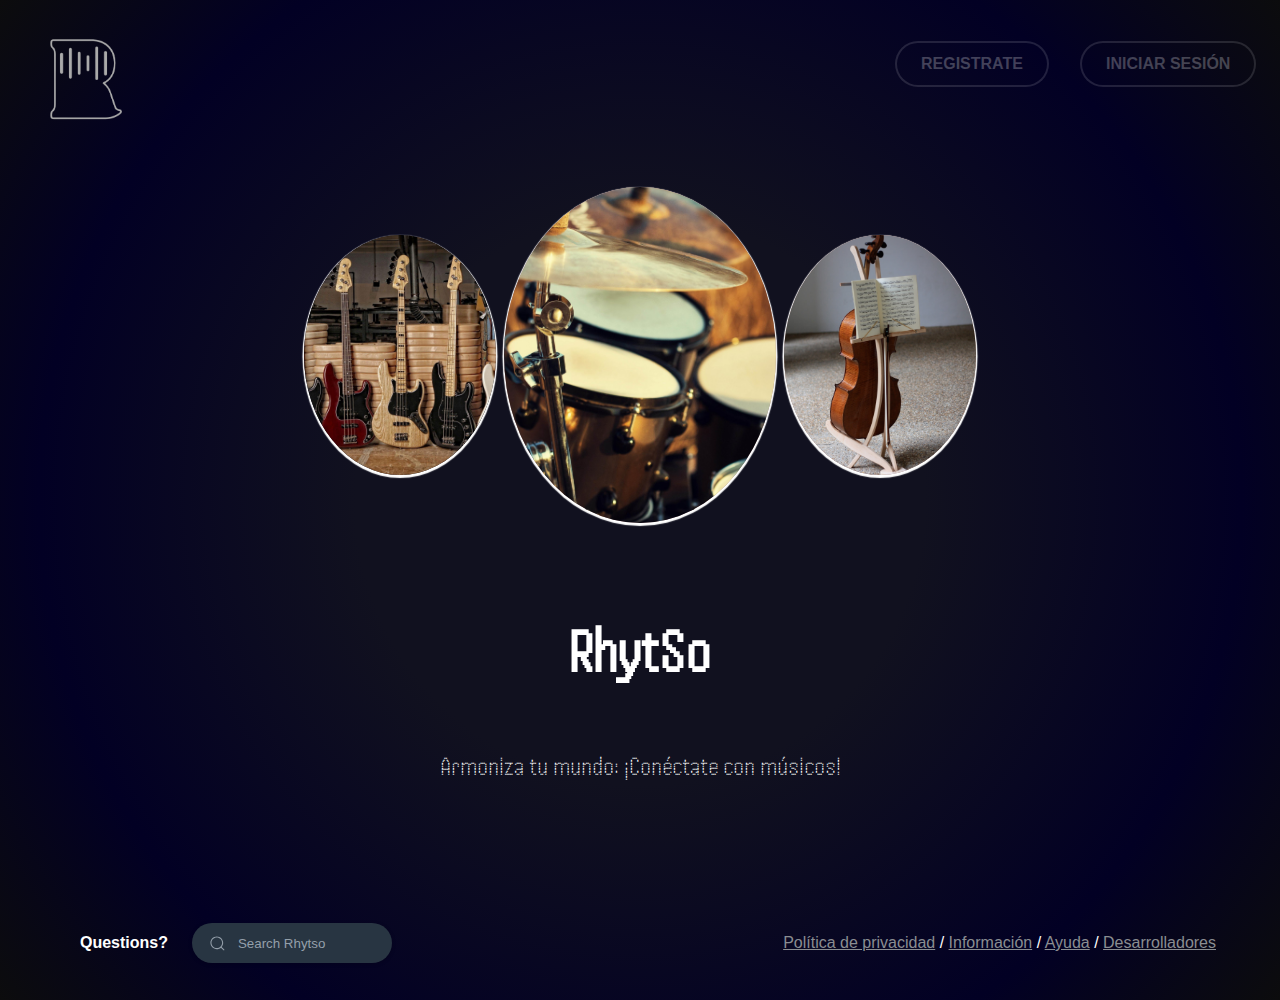
<file: index.html>
<!DOCTYPE html>
<html lang="es">
  <head>
    <meta charset="UTF-8" />
    <meta name="viewport" content="width=device-width, initial-scale=1.0" />
    <title>Rhytso</title>
    <!--css-->
    <link rel="stylesheet" href="styles.css" />
    <!--Google fonts-->
    <link rel="preconnect" href="https://fonts.googleapis.com" />
    <link rel="preconnect" href="https://fonts.gstatic.com" crossorigin />
    <link
      href="https://fonts.googleapis.com/css2?family=Handjet:wght@300&display=swap"
      rel="stylesheet"
    />
  </head>
  <body>


    <!--Header-->
    <nav class="navbar">
      <div class="container">
        <a class="navbar-logo" href="#">
          <img src="assets/logopng.png" alt="logo" />
        </a>

        <a class="nav-opt rgt" href="application.html"> INICIAR SESIÓN</a>
        <a class="nav-opt regis" href="registration.html"> REGISTRATE</a>
      </div>
    </nav>

    <!--Slider-->
    <main class="slider">
      <div class="item-1"><img src="assets/bass.jpg" alt="" /></div>
      <div class="item-2"><img src="assets/drums.jpg" alt="" /></div>
      <div class="item-3"><img src="assets/cello.jpg" alt="" /></div>
    </main>

    <!--Animated title-->
    <div class="title-container">
      <h1 class="main-title">RhytSo</h1>
      <h2 class="subtitle">Armoniza tu mundo: ¡Conéctate con músicos!</h2>
    </div>

    <footer class="footer">
      <div class="answer">
        <div>
          <p><b>Questions?</b></p>
        </div>
        <form class="form">
          <label for="search">
            <input
              class="input"
              type="text"
              required=""
              placeholder="Search Rhytso"
              id="search"
            />
            <div class="fancy-bg"></div>
            <div class="search">
              <svg
                viewBox="0 0 24 24"
                aria-hidden="true"
                class="r-14j79pv r-4qtqp9 r-yyyyoo r-1xvli5t r-dnmrzs r-4wgw6l r-f727ji r-bnwqim r-1plcrui r-lrvibr"
              >
                <g>
                  <path
                    d="M21.53 20.47l-3.66-3.66C19.195 15.24 20 13.214 20 11c0-4.97-4.03-9-9-9s-9 4.03-9 9 4.03 9 9 9c2.215 0 4.24-.804 5.808-2.13l3.66 3.66c.147.146.34.22.53.22s.385-.073.53-.22c.295-.293.295-.767.002-1.06zM3.5 11c0-4.135 3.365-7.5 7.5-7.5s7.5 3.365 7.5 7.5-3.365 7.5-7.5 7.5-7.5-3.365-7.5-7.5z"
                  ></path>
                </g>
              </svg>
            </div>
            <button class="close-btn" type="reset">
              <svg
                xmlns="http://www.w3.org/2000/svg"
                class="h-5 w-5"
                viewBox="0 0 20 20"
                fill="currentColor"
              >
                <path
                  fill-rule="evenodd"
                  d="M4.293 4.293a1 1 0 011.414 0L10 8.586l4.293-4.293a1 1 0 111.414 1.414L11.414 10l4.293 4.293a1 1 0 01-1.414 1.414L10 11.414l-4.293 4.293a1 1 0 01-1.414-1.414L8.586 10 4.293 5.707a1 1 0 010-1.414z"
                  clip-rule="evenodd"
                ></path>
              </svg>
            </button>
          </label>
        </form>
      </div>
      <div class="letras">
        <a class="text" href="">Política de privacidad</a>
        <span class="slash"> / </span>
        <a class="text" href="">Información</a>
        <span class="slash"> / </span>
        <a class="text" href="">Ayuda</a>
        <span class="slash"> / </span>
        <a class="text" href="">Desarrolladores</a>
      </div>
    </footer>
  </body>
</html>
</file>
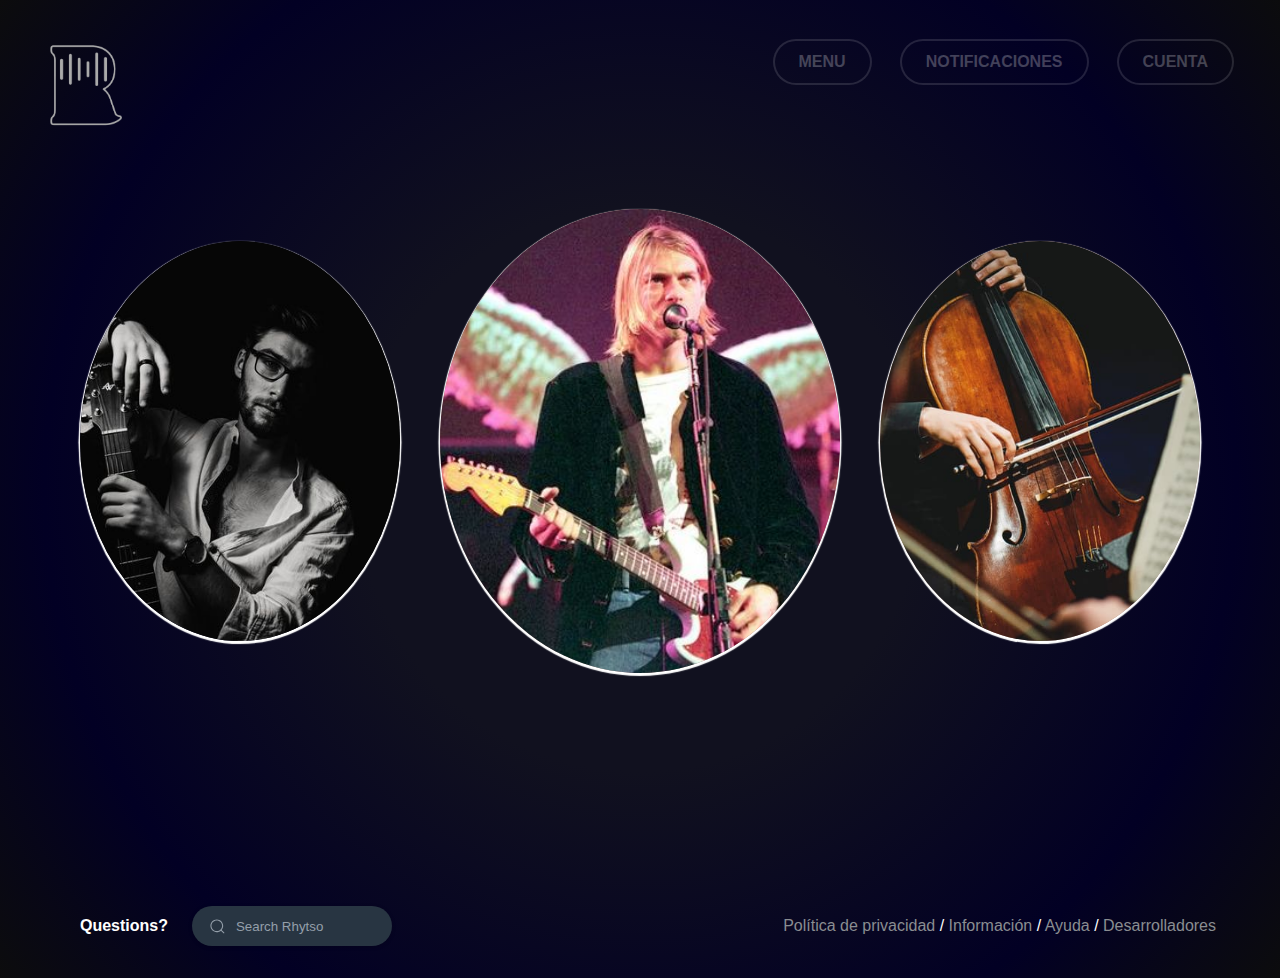
<file: application.html>
<!DOCTYPE html>
<html lang="en">
  <head>
    <meta charset="UTF-8" />
    <meta name="viewport" content="width=device-width, initial-scale=1.0" />
    <title>Document</title>
    <link rel="stylesheet" href="stylesapplication.css" />
  </head>
  <body>
    <nav class="n-var">
       <a href="index.html"><img class="l-logo" src="assets/logopng.png" alt="" /></a> 
      <div class="buttons">
        <div class="dropdown">
          <button class="animated-button">
            <span>MENU</span>
            <span></span>
          </button>
          <div class="dropdown-content">
            <a href="profile.html">Mi perfil</a>
            <a href="">Músicos</a>
            <a href="">Bandas</a>
          </div>
        </div>
        <div class="dropdown">
          <button class="animated-button">
            <span>NOTIFICACIONES</span>
            <span></span>
          </button>
          <div class="dropdown-content">
            <a href="">Mensajes</a>
            <a href="">Solicitudes</a>
            <a href="">Eventos</a>
          </div>
        </div>
        <div class="dropdown">
          <button class="animated-button">
            <span>CUENTA</span>
            <span></span>
          </button>
          <div class="dropdown-content">
            <a href="">Configuración</a>
            <a href="">Comentarios</a>
            <a href="">Cerrar sesión</a>
          </div>
        </div>
      </div>
    </nav>
    <section class="slider">
      <div class="item-1">
        <img src="assets/guitarra.jpg" alt="" />
      </div>
      <div class="item-2">
        <img src="assets/kurt.jpg" alt="" />
      </div>
      <div class="item-3">
        <img src="assets/violin.jpg" alt="" />
      </div>
    </section>
    <footer class="footer">
      <div class="answer">
        <div>
          <p><b>Questions?</b></p>
        </div>
        <form class="form">
          <label for="search">
            <input
              class="input"
              type="text"
              required=""
              placeholder="Search Rhytso"
              id="search"
            />
            <div class="fancy-bg"></div>
            <div class="search">
              <svg
                viewBox="0 0 24 24"
                aria-hidden="true"
                class="r-14j79pv r-4qtqp9 r-yyyyoo r-1xvli5t r-dnmrzs r-4wgw6l r-f727ji r-bnwqim r-1plcrui r-lrvibr"
              >
                <g>
                  <path
                    d="M21.53 20.47l-3.66-3.66C19.195 15.24 20 13.214 20 11c0-4.97-4.03-9-9-9s-9 4.03-9 9 4.03 9 9 9c2.215 0 4.24-.804 5.808-2.13l3.66 3.66c.147.146.34.22.53.22s.385-.073.53-.22c.295-.293.295-.767.002-1.06zM3.5 11c0-4.135 3.365-7.5 7.5-7.5s7.5 3.365 7.5 7.5-3.365 7.5-7.5 7.5-7.5-3.365-7.5-7.5z"
                  ></path>
                </g>
              </svg>
            </div>
            <button class="close-btn" type="reset">
              <svg
                xmlns="http://www.w3.org/2000/svg"
                class="h-5 w-5"
                viewBox="0 0 20 20"
                fill="currentColor"
              >
                <path
                  fill-rule="evenodd"
                  d="M4.293 4.293a1 1 0 011.414 0L10 8.586l4.293-4.293a1 1 0 111.414 1.414L11.414 10l4.293 4.293a1 1 0 01-1.414 1.414L10 11.414l-4.293 4.293a1 1 0 01-1.414-1.414L8.586 10 4.293 5.707a1 1 0 010-1.414z"
                  clip-rule="evenodd"
                ></path>
              </svg>
            </button>
          </label>
        </form>
      </div>
      <div class="letras">
        <a class="text" href="">Política de privacidad</a>
        <span class="slash"> / </span>
        <a class="text" href="">Información</a>
        <span class="slash"> / </span>
        <a class="text" href="">Ayuda</a>
        <span class="slash"> / </span>
        <a class="text" href="">Desarrolladores</a>
      </div>
    </footer>
  </body>
</html>
</file>
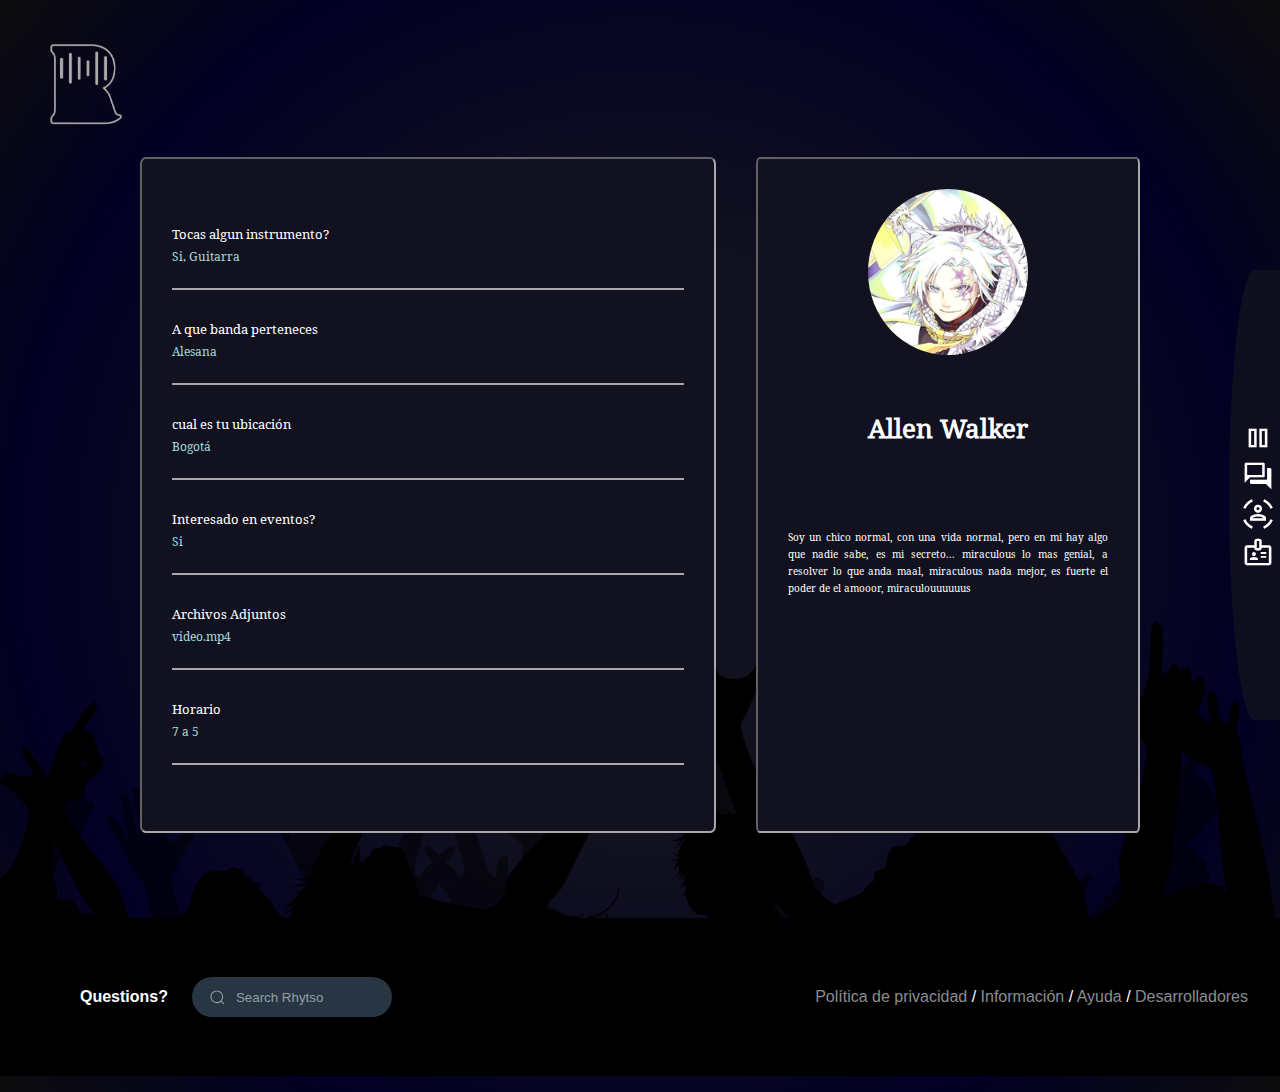
<file: profile.html>
<!DOCTYPE html>
<html lang="en">
<head>
    <meta charset="UTF-8">
    <meta name="viewport" content="width=device-width, initial-scale=1.0">
    <title>RhytSo</title>

    <link rel="stylesheet" href="stylesprofile.css">
    <link rel="stylesheet" href="stylesapplication.css">

    <!-- icoooons -->
    <link rel="stylesheet" href="https://fonts.googleapis.com/icon?family=Material+Icons">
    <link href="https://fonts.googleapis.com/css2?family=Material+Symbols+Outlined" rel="stylesheet" />

</head>
<body>
    
    <nav>
        <a href="index.html"><img src="assets/logopng.png" alt=""></a>
    </nav>

    <div class="navigator">

        <ul class="navi">
            <li><span class="iconnav">&#xe034;</span><span class="icondesc">Inicio</span></li>
            <li><span class="iconnav">&#xe0bf;</span><span class="icondesc">Chat</span></li>
            <a href="application.html"><li><span class="iconnav">&#xec10;</span><span class="icondesc">Conoce</span></li></a>
            <li><span class="iconnav">&#xea67;</span><span class="icondesc">Perfil</span></li>
            
        </ul>
        

    </div>

    

    <section class="profile">

        <div class="containerinfo">

            <span class="info">
                <span class="title">Tocas algun instrumento?</span><br>
                <span class="resp">Si, Guitarra</span>
            </span>
            <span class="info">
                <span class="title">A que banda perteneces</span><br>
                <span class="resp">Alesana</span>
            </span>
            <span class="info">
                <span class="title">cual es tu ubicación</span><br>
                <span class="resp">Bogotá</span>
            </span>
            <span class="info">
                <span class="title">Interesado en eventos?</span><br>
                <span class="resp">Si</span>
            </span>
            <span class="info">
                <span class="title">Archivos Adjuntos</span><br>
                <span class="resp">video.mp4</span>
            </span>
            <span class="info">
                <span class="title">Horario</span><br>
                <span class="resp">7 a 5</span>
            </span>
            

        </div>

        <div class="containerprofile">
            <img src="assets/CrownClown.png" alt="">
           <span class="name">Allen Walker</span>
           <span class="desc">Soy un chico normal, con una vida normal, pero en mi hay algo que nadie sabe, es mi secreto... miraculous lo mas genial, a resolver lo que anda maal, miraculous nada mejor, es fuerte el poder de el amooor, miraculouuuuuus</span>
        </div>

       
    </section>

    
    <footer class="footer">
        <div class="answer">
          <div>
            <p><b>Questions?</b></p>
          </div>
          <form class="form">
            <label for="search">
              <input
                class="input"
                type="text"
                required=""
                placeholder="Search Rhytso"
                id="search"
              />
              <div class="fancy-bg"></div>
              <div class="search">
                <svg
                  viewBox="0 0 24 24"
                  aria-hidden="true"
                  class="r-14j79pv r-4qtqp9 r-yyyyoo r-1xvli5t r-dnmrzs r-4wgw6l r-f727ji r-bnwqim r-1plcrui r-lrvibr"
                >
                  <g>
                    <path
                      d="M21.53 20.47l-3.66-3.66C19.195 15.24 20 13.214 20 11c0-4.97-4.03-9-9-9s-9 4.03-9 9 4.03 9 9 9c2.215 0 4.24-.804 5.808-2.13l3.66 3.66c.147.146.34.22.53.22s.385-.073.53-.22c.295-.293.295-.767.002-1.06zM3.5 11c0-4.135 3.365-7.5 7.5-7.5s7.5 3.365 7.5 7.5-3.365 7.5-7.5 7.5-7.5-3.365-7.5-7.5z"
                    ></path>
                  </g>
                </svg>
              </div>
              <button class="close-btn" type="reset">
                <svg
                  xmlns="http://www.w3.org/2000/svg"
                  class="h-5 w-5"
                  viewBox="0 0 20 20"
                  fill="currentColor"
                >
                  <path
                    fill-rule="evenodd"
                    d="M4.293 4.293a1 1 0 011.414 0L10 8.586l4.293-4.293a1 1 0 111.414 1.414L11.414 10l4.293 4.293a1 1 0 01-1.414 1.414L10 11.414l-4.293 4.293a1 1 0 01-1.414-1.414L8.586 10 4.293 5.707a1 1 0 010-1.414z"
                    clip-rule="evenodd"
                  ></path>
                </svg>
              </button>
            </label>
          </form>
        </div>
        <div class="letras">
          <a class="text" href="">Política de privacidad</a>
          <span class="slash"> / </span>
          <a class="text" href="">Información</a>
          <span class="slash"> / </span>
          <a class="text" href="">Ayuda</a>
          <span class="slash"> / </span>
          <a class="text" href="">Desarrolladores</a>
        </div>
      </footer>



</body>
</html>
</file>
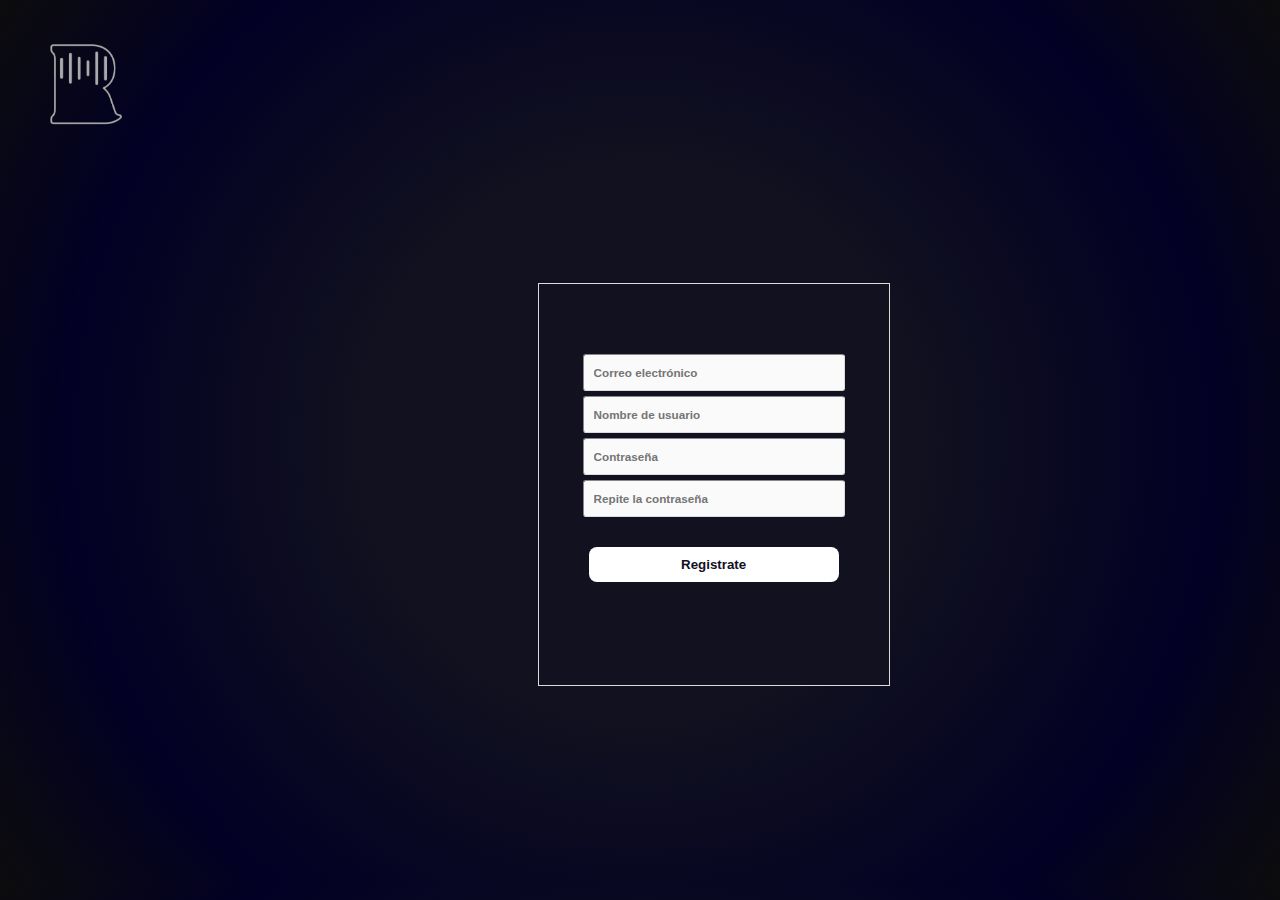
<file: registration.html>
<!DOCTYPE html>
<html lang="en">
<head>
    <meta charset="UTF-8">
    <meta name="viewport" content="width=device-width, initial-scale=1.0">

    <link rel="stylesheet" href="stylesregis.css">
    <title>Rhytso</title>
</head>
<body>

    <nav>
        <a href="index.html"><img src="assets/logopng.png" alt=""></a>
    </nav>
    
 
    <div class="mainregis">

        <div class="contaccount">
  
            <div class="lacc">
                <section class="loginaccount">
  
  
                    <input class="box box1" placeholder="Correo electrónico" type="email" name="" id="">
                    <input class="box" placeholder="Nombre de usuario" type="text" name="" id="">
                    <input class="box" placeholder="Contraseña" type="password" name="" id="">
                    <input class="box" placeholder="Repite la contraseña" type="password" name="" id="">
  
                    <a href="profile.html"><button class="nextaccount">Registrate</button></a>
  
                </section>
            </div>
  
        </div>
  
  
      </div>
  

</body>
</html>
</file>
<file: styles.css>
body {
    padding: 0;
    margin: 0;
    font-family: Arial, sans-serif;
    background: rgb(17, 17, 31);
    background: radial-gradient(circle,
            rgba(17, 17, 31, 1) 35%,
            rgba(2, 0, 36, 1) 74%,
            rgba(12, 12, 13, 1) 100%)
}

.navbar {
    display: flex;
    width: 100%;
    height: 8vh;
}

.container {
    width: 100%;
    height: 6vh;
    margin-top: 1rem;
    align-self: center;
    justify-content: center;
}

.navbar-logo img {

    width: 20vh;
    margin-top: 1.1%;

}

.nav-opt {
    padding: 10px;
    margin-left: 10px;
    margin-right: 25px;
    text-decoration: none;
    float: right;
    margin-top: 2%;

    position: relative;
    padding: 12px 24px;
    border: none;
    font-size: 16px;
    background-color: inherit;
    border-radius: 100px;
    font-weight: 600;
    color: #ffffff40;
    box-shadow: 0 0 0 2px #ffffff20;
    cursor: pointer;
    overflow: hidden;
    transition: all 0.6s cubic-bezier(0.23, 1, 0.32, 1);
    
}



.nav-opt:hover {
  box-shadow: 0 0 0 5px #2195f360;
  background-color: #2196f3;
  color: #ffffff;
  
  transition: all 0.8s cubic-bezier(0.23, 1, 0.32, 1);
}

.nav-opt:active {
  scale: 0.95;
}


.rgt{
   margin-right: 2%;
}


.slider {
    display: flex;
    align-items: center;
    justify-content: center;
    margin-top: 5rem;
    height: 45vh;
}

.item-1 {
    height: 15rem;
    width: 12rem;
    border-radius: 50%;
    margin-right: 9rem;
    box-shadow: white 0px 1.5px 1px 1.5px;
}

.item-1 img {
    object-fit: cover;
    width: 100%;
    height: 100%;
    border-radius: 50%;
}

.item-2 {
    height: 21rem;
    width: 17rem;
    border-radius: 50%;
    position: absolute;
    background-color: #A07E7D;
    box-shadow: white 0px 1.5px 1px 1.5px;
}

.item-2 img {
    object-fit: cover;
    width: 100%;
    height: 100%;
    border-radius: 50%;
}

.item-3 {
    height: 15rem;
    width: 12rem;
    border-radius: 50%;
    margin-left: 9rem;
    background-color: #A07E7D;
    box-shadow: white 0px 1.5px 1px 1.5px;
}

.item-3 img {
    object-fit: cover;
    width: 100%;
    height: 100%;
    border-radius: 50%;
}


.title-container {
    margin-top: 3rem;
    display: flex;
    flex-direction: column;
    align-items: center;
    color: white;
    font-family: 'Handjet', cursive;
    height: 33vh;
}

.title-container h2 {
    font-weight: 300;
    margin-bottom: 7%;
    font-size: 3vh;
}

.title-container h1 {
    font-size: 7vh;
    padding: 0px;
    margin-top: 10px;
}

.title-container {
    animation-duration: 2s;
    animation-name: slidein;
}

@keyframes slidein {
    from {
        margin-left: 90%;
        width: 300%;
    }

    to {
        margin-left: 0%;
        width: 100%;
    }
}

.footer {
    padding: 1rem;
    color: white;
    display: flex;
    align-items: center;
    justify-content: space-between;
    margin-bottom: 1rem;
  }
  
  .answer {
    display: flex;
    align-items: center;
    margin-left: 4rem;
  }
  
  .form {
    --input-text-color: #fff;
    --input-bg-color: #283542;
    --focus-input-bg-color: transparent;
    --text-color: #949faa;
    --active-color: #1b9bee;
    --width-of-input: 200px;
    --inline-padding-of-input: 1.2em;
    --gap: 0.9rem;
  }
  /* form style */
  .form {
    font-size: 0.9rem;
    display: flex;
    margin-left: 1.5rem;
    gap: 0.5rem;
    align-items: center;
    width: var(--width-of-input);
    position: relative;
    isolation: isolate;
  }
  /* a fancy bg for showing background and border when focus. */
  .fancy-bg {
    position: absolute;
    width: 100%;
    inset: 0;
    background: var(--input-bg-color);
    border-radius: 30px;
    height: 100%;
    z-index: -1;
    pointer-events: none;
    box-shadow: rgba(0, 0, 0, 0.16) 0px 1px 4px;
  }
  /* label styling */
  label {
    width: 100%;
    height: 40px;
    padding-inline: var(--inline-padding-of-input);
    display: flex;
    align-items: center;
  }
  
  .search,
  .close-btn {
    position: absolute;
  }
  /* styling search-icon */
  .search {
    fill: var(--text-color);
    left: var(--inline-padding-of-input);
  }
  /* svg -- size */
  svg {
    width: 17px;
    display: block;
  }
  /* styling of close button */
  .close-btn {
    border: none;
    right: var(--inline-padding-of-input);
    box-sizing: border-box;
    display: flex;
    align-items: center;
    justify-content: center;
    color: #fff;
    padding: 0.1em;
    width: 20px;
    height: 20px;
    border-radius: 50%;
    background: var(--active-color);
    opacity: 0;
    visibility: hidden;
  }
  /* styling of input */
  .input {
    color: var(--input-text-color);
    width: 100%;
    margin-inline: min(2em, calc(var(--inline-padding-of-input) + var(--gap)));
    background: none;
    border: none;
  }
  
  .input:focus {
    outline: none;
  }
  
  .input::placeholder {
    color: var(--text-color);
  }
  /* input background change in focus */
  .input:focus ~ .fancy-bg {
    border: 1px solid var(--active-color);
    background: var(--focus-input-bg-color);
  }
  /* search icon color change in focus */
  .input:focus ~ .search {
    fill: var(--active-color);
  }
  /* showing close button when typing */
  .input:valid ~ .close-btn {
    opacity: 1;
    visibility: visible;
  }
  /* this is for the default background in input,when selecting autofill options -- you can remove this code if you do not want to override the browser style.  */
  input:-webkit-autofill,
  input:-webkit-autofill:hover,
  input:-webkit-autofill:focus,
  input:-webkit-autofill:active {
    -webkit-transition: "color 9999s ease-out, background-color 9999s ease-out";
    -webkit-transition-delay: 9999s;
  }
  
  .letras {
    margin-right: 3rem;
    gap: 15rem;
  }
  
  .text {
    color: #8a8d91;
  }
  
  .text:hover {
    color: darkgoldenrod;
  }
</file>
<file: stylesapplication.css>
* {
  margin: 0;
  padding: 0;
  font-family: Arial, Helvetica, sans-serif;
}

a {
  text-decoration: none;
}

body {
  background: rgb(17, 17, 31);
  background: radial-gradient(
    circle,
    rgba(17, 17, 31, 1) 35%,
    rgba(2, 0, 36, 1) 74%,
    rgba(12, 12, 13, 1) 100%
  );
}

.n-var {
  display: flex;
  align-items: center;
  justify-content: space-between;
  width: 100%;
  height: 8vh;
}

.l-logo {
  width: 20vh;
  margin-top: 59%;

}

.buttons {
  display: flex;
  justify-content: space-between;
  margin-right: 3rem;
  gap: 2rem;
  margin-top: 4%;
}

.slider {
  height: 82vh;
  display: flex;
  align-items: center;
  justify-content: center;
  margin-bottom: 5rem;
  gap: 20rem;
}

.item-1 {
  height: 25rem;
  width: 20rem;
  border-radius: 50%;
  margin-right: 5rem;
  box-shadow: white 0px 1.5px 1px 1.5px;
}

.item-1 img {
  object-fit: cover;
  width: 100%;
  height: 100%;
  border-radius: 50%;
}

.item-2 {
  height: 29rem;
  width: 25rem;
  border-radius: 50%;
  position: absolute;
  background-color: #a07e7d;
  box-shadow: white 0px 1.5px 1px 1.5px;
}

.item-2 img {
  object-fit: cover;
  width: 100%;
  height: 100%;
  border-radius: 50%;
}

.item-3 {
  height: 25rem;
  width: 20rem;
  border-radius: 50%;
  margin-left: 5rem;
  background-color: #a07e7d;
  box-shadow: white 0px 1.5px 1px 1.5px;
}

.item-3 img {
  object-fit: cover;
  width: 100%;
  height: 100%;
  border-radius: 50%;
}

.animated-button {
  position: relative;
  display: inline-block;
  padding: 12px 24px;
  border: none;
  font-size: 16px;
  background-color: inherit;
  border-radius: 100px;
  font-weight: 600;
  color: #ffffff40;
  box-shadow: 0 0 0 2px #ffffff20;
  cursor: pointer;
  overflow: hidden;
  transition: all 0.6s cubic-bezier(0.23, 1, 0.32, 1);
}

.animated-button span:last-child {
  position: absolute;
  top: 50%;
  left: 50%;
  transform: translate(-50%, -50%);
  width: 20px;
  height: 20px;
  background-color: #2196f3;
  border-radius: 50%;
  opacity: 0;
  transition: all 0.8s cubic-bezier(0.23, 1, 0.32, 1);
}

.animated-button span:first-child {
  position: relative;
  z-index: 1;
}

.animated-button:hover {
  box-shadow: 0 0 0 5px #2195f360;
  color: #ffffff;
}

.animated-button:active {
  scale: 0.95;
}

.animated-button:hover span:last-child {
  width: 150px;
  height: 150px;
  opacity: 1;
}

.dropdown {
  display: inline-block;
  position: relative;
}

.dropdown-content {
  display: none;
  position: absolute;
  width: 100%;
  overflow: hidden;
  text-align: center;
  box-shadow: 0px 10px 10px 0px rgba(0, 0, 0, 0.815);
}
.dropdown:hover .dropdown-content {
  display: block;
}
.dropdown-content a {
  display: block;
  color: grey;
  padding: 5px;
  text-decoration: none;
}
.dropdown-content a:hover {
  color: #ffffff;
  background-color: #5213a5;
}

.footer {
  padding: 1rem;
  color: white;
  display: flex;
  align-items: center;
  justify-content: space-between;
  margin-bottom: 1rem;
}

.answer {
  display: flex;
  align-items: center;
  margin-left: 4rem;
}

.form {
  --input-text-color: #fff;
  --input-bg-color: #283542;
  --focus-input-bg-color: transparent;
  --text-color: #949faa;
  --active-color: #1b9bee;
  --width-of-input: 200px;
  --inline-padding-of-input: 1.2em;
  --gap: 0.9rem;
}
/* form style */
.form {
  font-size: 0.9rem;
  display: flex;
  margin-left: 1.5rem;
  gap: 0.5rem;
  align-items: center;
  width: var(--width-of-input);
  position: relative;
  isolation: isolate;
}
/* a fancy bg for showing background and border when focus. */
.fancy-bg {
  position: absolute;
  width: 100%;
  inset: 0;
  background: var(--input-bg-color);
  border-radius: 30px;
  height: 100%;
  z-index: -1;
  pointer-events: none;
  box-shadow: rgba(0, 0, 0, 0.16) 0px 1px 4px;
}
/* label styling */
label {
  width: 100%;
  height: 40px;
  padding-inline: var(--inline-padding-of-input);
  display: flex;
  align-items: center;
}

.search,
.close-btn {
  position: absolute;
}
/* styling search-icon */
.search {
  fill: var(--text-color);
  left: var(--inline-padding-of-input);
}
/* svg -- size */
svg {
  width: 17px;
  display: block;
}
/* styling of close button */
.close-btn {
  border: none;
  right: var(--inline-padding-of-input);
  box-sizing: border-box;
  display: flex;
  align-items: center;
  justify-content: center;
  color: #fff;
  padding: 0.1em;
  width: 20px;
  height: 20px;
  border-radius: 50%;
  background: var(--active-color);
  opacity: 0;
  visibility: hidden;
}
/* styling of input */
.input {
  color: var(--input-text-color);
  width: 100%;
  margin-inline: min(2em, calc(var(--inline-padding-of-input) + var(--gap)));
  background: none;
  border: none;
}

.input:focus {
  outline: none;
}

.input::placeholder {
  color: var(--text-color);
}
/* input background change in focus */
.input:focus ~ .fancy-bg {
  border: 1px solid var(--active-color);
  background: var(--focus-input-bg-color);
}
/* search icon color change in focus */
.input:focus ~ .search {
  fill: var(--active-color);
}
/* showing close button when typing */
.input:valid ~ .close-btn {
  opacity: 1;
  visibility: visible;
}
/* this is for the default background in input,when selecting autofill options -- you can remove this code if you do not want to override the browser style.  */
input:-webkit-autofill,
input:-webkit-autofill:hover,
input:-webkit-autofill:focus,
input:-webkit-autofill:active {
  -webkit-transition: "color 9999s ease-out, background-color 9999s ease-out";
  -webkit-transition-delay: 9999s;
}

.letras {
  margin-right: 3rem;
  gap: 15rem;
}

.text {
  color: #8a8d91;
}

.text:hover {
  color: darkgoldenrod;
}
</file>
<file: stylesprofile.css>
@import url('https://fonts.googleapis.com/css2?family=Bungee+Spice&display=swap');
@import url('https://fonts.googleapis.com/css2?family=Bungee+Spice&family=Fredericka+the+Great&display=swap');
@import url('https://fonts.googleapis.com/css2?family=Bungee+Shade&display=swap');
@import url('https://fonts.googleapis.com/css2?family=Bungee+Shade&family=Gayathri&display=swap');
@import url('https://fonts.googleapis.com/css2?family=Noto+Serif+Ottoman+Siyaq&display=swap');


*{
    margin: 0;
    padding: 0;
    
}

body {
    background: rgb(17, 17, 31);
    background: radial-gradient(
      circle,
      rgba(17, 17, 31, 1) 35%,
      rgba(2, 0, 36, 1) 74%,
      rgba(12, 12, 13, 1) 100%
    );
  }

nav{
    width: 100%;
    height: 8vh;
    display: flex;
}

nav img{
    width: 20vh;
    margin-top: 20%;
}

.profile{
    display: flex;
    align-items: center;
    justify-content: center;
    width: 100%;
    height: 94vh;
    background: url("assets/—Pngtree—audience\ perform_8723328.png");
    background-position: right;
}

.profile background{
    opacity: 50%;
}

.containerinfo, .containerprofile{
    margin: 20px;
}


.containerinfo{
    /* background-color: #161a1d; */
    background: rgb(17, 17, 31);
    display: flex;
    flex-direction: column;
    align-items: center;
    justify-content: center;
    width: 40%;
    height: 68vh;
    gap: 30px;
    padding: 30px;
    border: inset;
    border-color: rgba(195, 195, 197, 0.85);
    border-width: 2px;
    border-radius: 1%;
    
}

.info{
    width: 100%;
    height: 7vh;
    border-bottom:inset;
    border-color: rgba(195, 195, 197, 0.85);
    border-width: 2px;
}

.title{
    font-size: 1vw;
    font-family: 'Noto Serif Ottoman Siyaq', serif;
    color: #fff;
}

.resp{
    font-size: 0.9vw;
    font-family: 'Noto Serif Ottoman Siyaq', serif;
    color: rgb(163, 218, 218);
}

.containerprofile{
    /* background-color: #161a1d; */
    background: rgb(17, 17, 31);
    display: flex;
    flex-direction: column;
    align-items: center;
    width: 25%;
    height: 68vh; 
    gap: 30px;
    padding: 30px;
    border: inset;
    border-color: rgba(195, 195, 197, 0.85);
    border-width: 2px;
    border-radius: 1%;
}

.containerprofile img{
    border-radius: 100%;
    width: 50%;

}

.name{
    text-align: center;
    font-size: 2vw;
    width: 100%;
    height: 7vh;
    color: #fff;
    font-family: 'Noto Serif Ottoman Siyaq', serif;
    font-weight: bold;
    margin-top: 8%;
    /*'Fredericka the Great', cursive;/* 'Bungee Spice', cursive; */
}

.desc{
    width: 100%;
    height: 10vh;
    font-family: 'Noto Serif Ottoman Siyaq', serif;
    color: #fff;
    font-size: 0.8vw;
    margin-top: 8%;
    text-align: justify;


}

.navigator{
    background-color:rgba(17, 16, 31, 0.85);
    display: flex;
    align-items: center;
    justify-content: left;
    padding-left: 1%;
    position: fixed;
    right: 0 ;
    top: 30%;
    border-radius: 100% 0 0 100% ;
    width: 3%;
    height: 50vh;
}

.navigator:hover {
    width: 10%;
    transition: width 0.2s;
}


.navi{
    list-style: none;
    gap: 5vw;
}

.iconnav{
    font-family: 'Material Symbols Outlined';
    font-size: 2.5vw;
    color: #fff
}

.icondesc{
    font-family: 'Gayathri', sans-serif;
    color: #fff;
    font-size: 1.3vw;
    padding-left: 1.2vw;
    padding-bottom: 10px;
}

li{
    display: flex;
    align-items: center;
}


footer{
    /* background: linear-gradient(0deg, rgba(11,9,10,1) 0%, rgb(17, 16, 31) 79%); */
    background-color: black;
    width: 100%;
    height: 14vh;
   
}
</file>
<file: stylesregis.css>
*{
    padding: 0;
    margin: 0;

}

body {
    background: rgb(17, 17, 31);
    background: radial-gradient(
      circle,
      rgba(17, 17, 31, 1) 35%,
      rgba(2, 0, 36, 1) 74%,
      rgba(12, 12, 13, 1) 100%
    );
  }


nav{
    width: 100%;
    height: 8vh;
    display: flex;
}

nav img{
    width: 20vh;
    margin-top: 20%;
}


.mainregis{
    width: 100%;
    height: 90vh;
}

.contaccount{
    display: flex;
    flex-wrap: wrap;
}

.lacc{
    width: 70%;
}

.loginaccount{
    display: flex;
    flex-direction: column;
    margin-top: 1vw;
    border: groove;
    border-width: thin;
    border-color: #DBDBDB;
    height: 401.5px;
    width: 350px;
    background: rgb(17, 17, 31);
    display: flex;
    align-items: center;
    position: fixed;
    left: 42%;
    right: 30%;
    top: 30%;
}

.loginaccount h1{
    color: #262626;
    font-family: 'Cookie', cursive;
    font-size: 60px;
    font-weight:500;
    margin-top: 30px;
}

.nextaccount{
    border-radius: 8px;
    background-color: #ffffff;
    color: rgb(17, 17, 31);
    height: 35px;
    width: 250px;
    border: 0;
    margin-top: 30px;
    font-weight: bold;
    cursor: pointer;
}

.nextaccount:hover{
    box-shadow: 0 0 0 5px #2195f360;
    background-color: #2196f3;
    color: #ffffff;
    
    transition: all 0.8s cubic-bezier(0.23, 1, 0.32, 1);
}

.box{
  border-radius: 3px;
  color: #737373;
  text-decoration: none;
  font-family: 'Open Sans', sans-serif;
  font-size: 1.3vh;
  font-weight: bold;
  padding-left: 10px;
  height: 35px;
  width: 250px;
  border-color: #DBDBDB;
  margin-top: 5px;
  border-width:thin;
  background-color: #FAFAFA;
  
}

.box1{
  margin-top: 20%;
}
</file>
